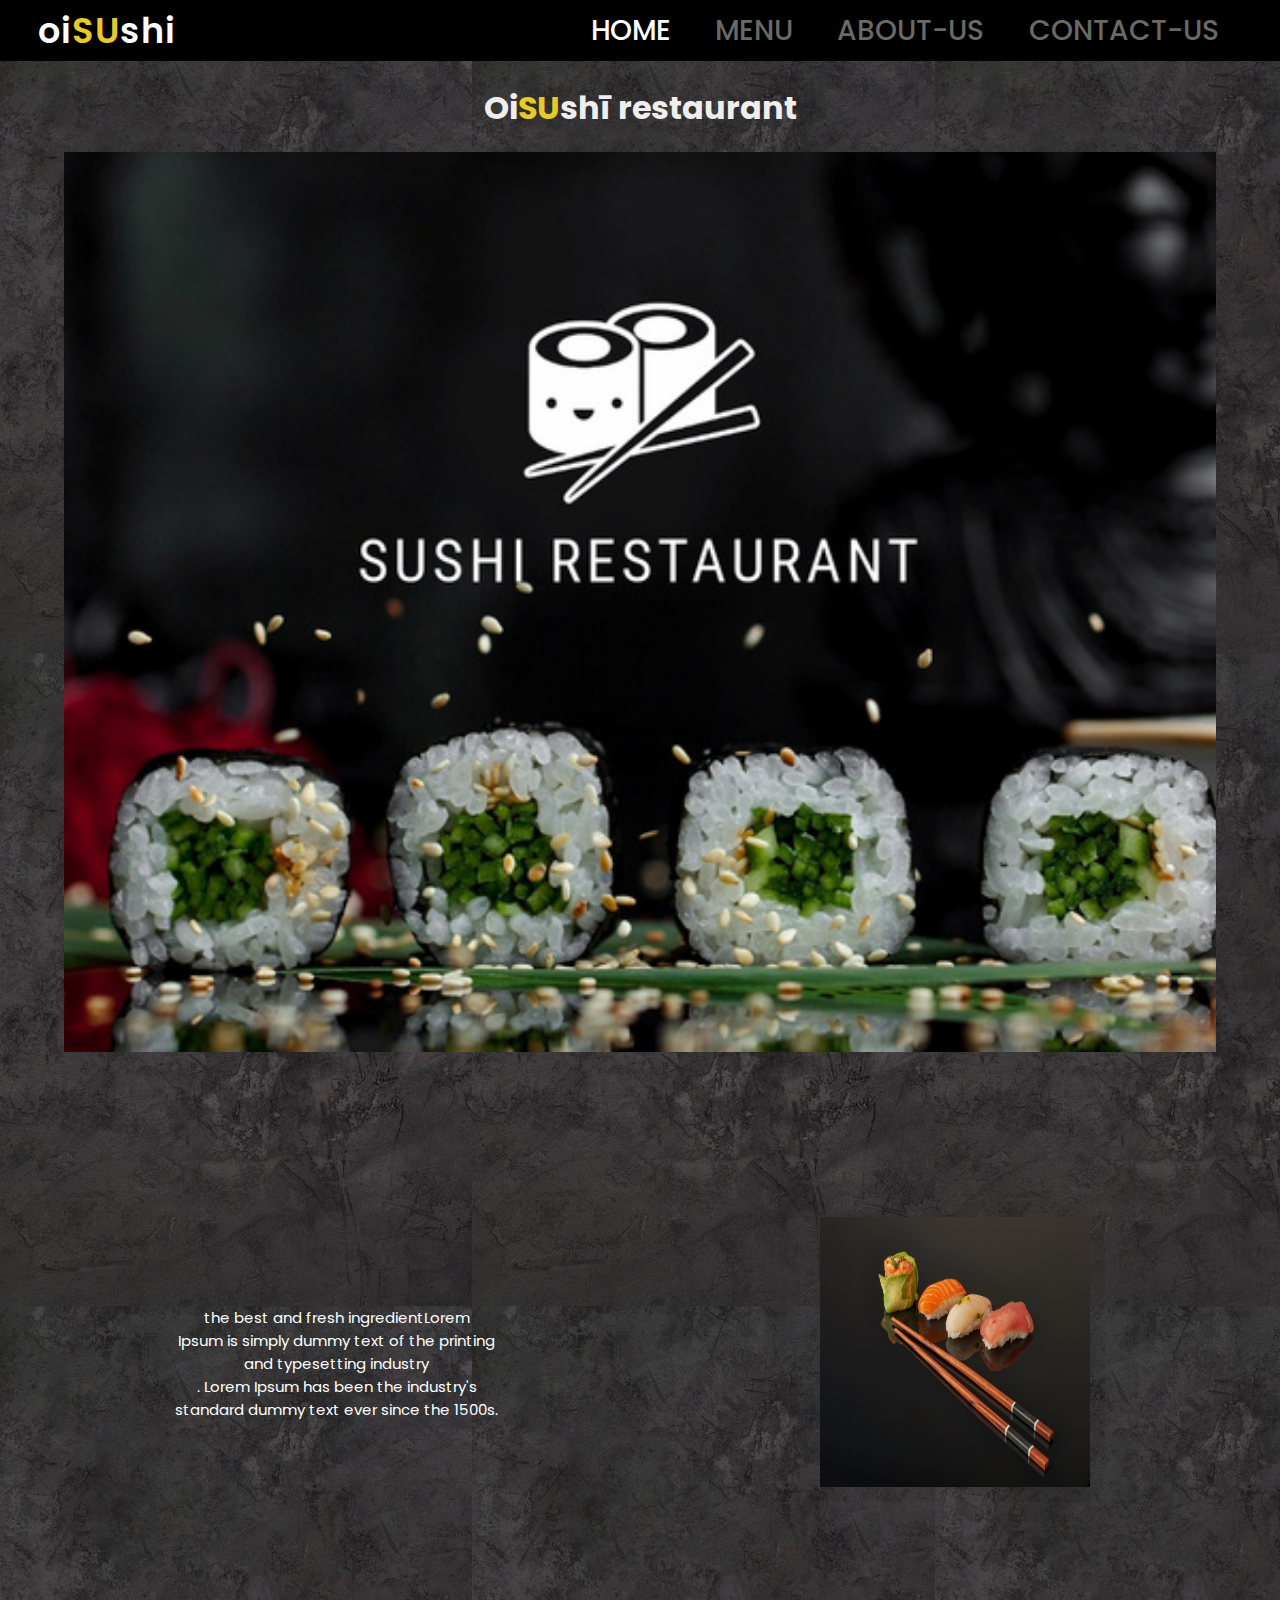
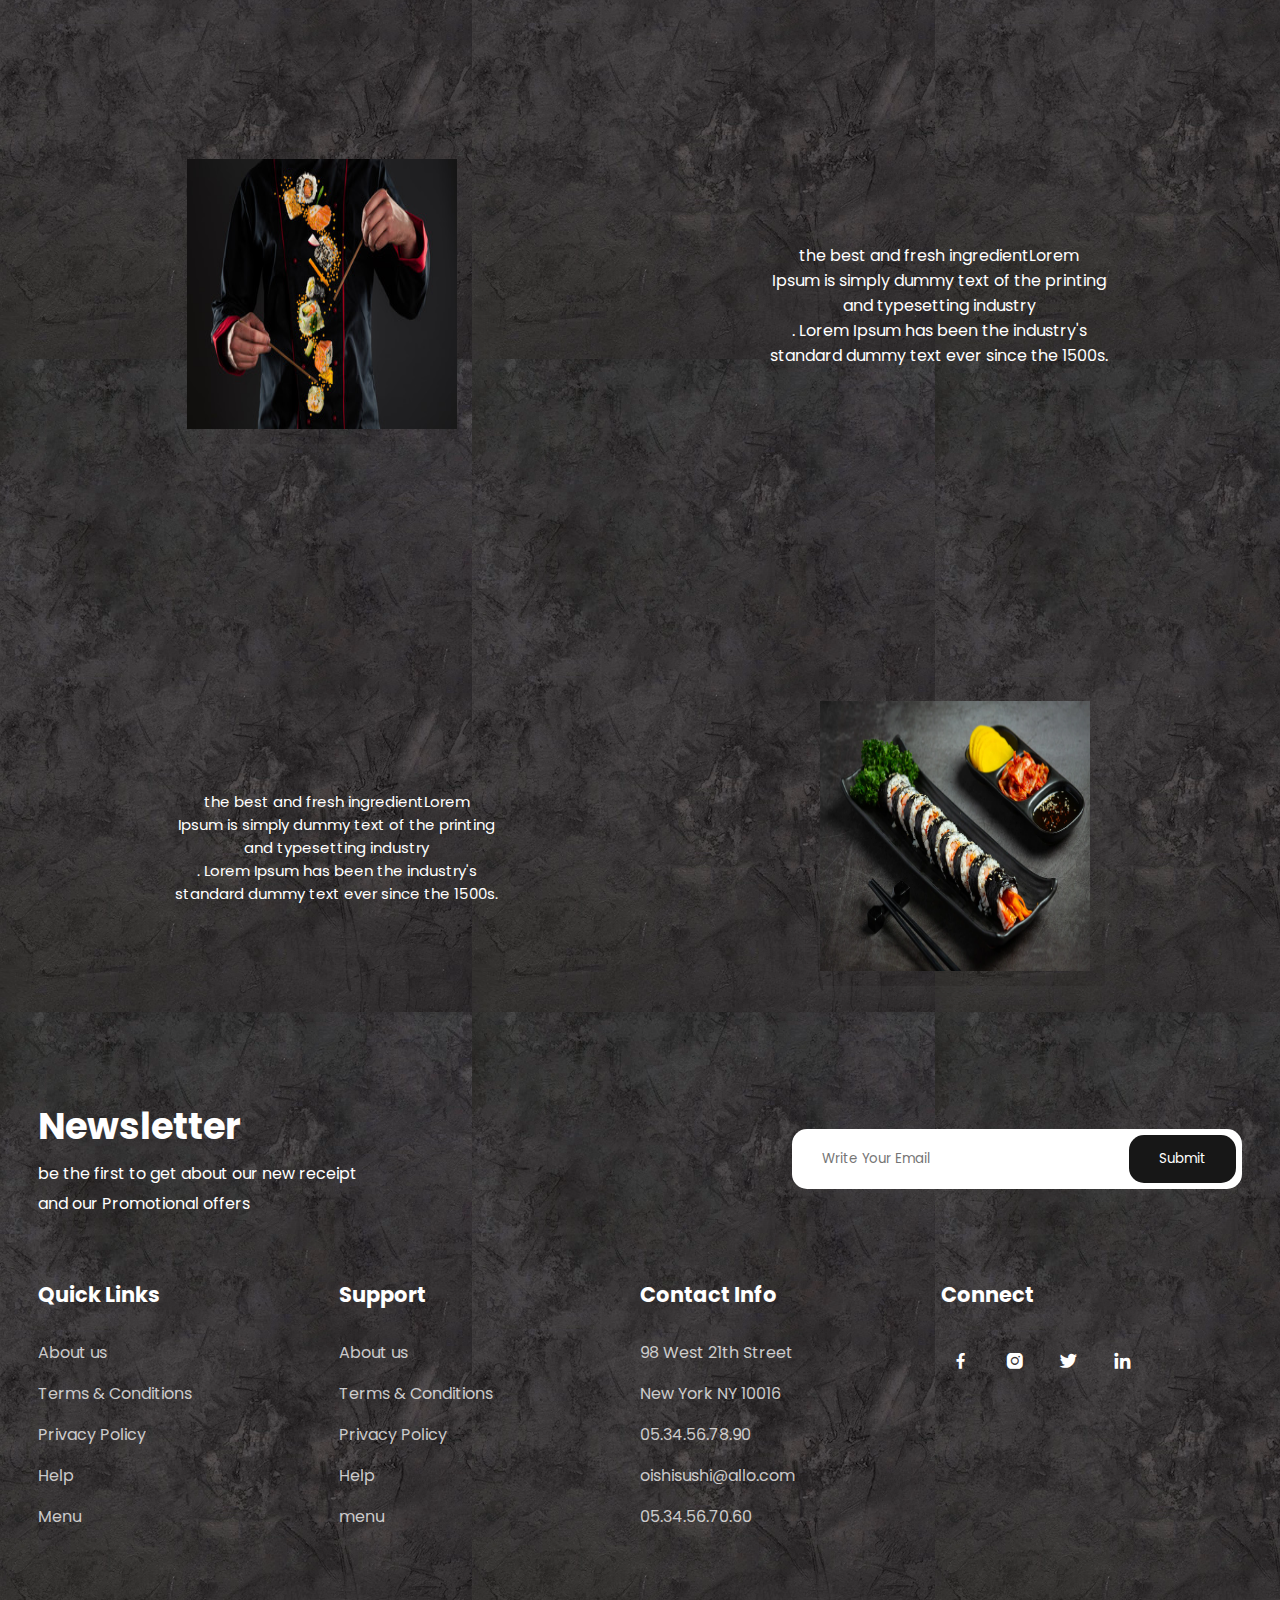
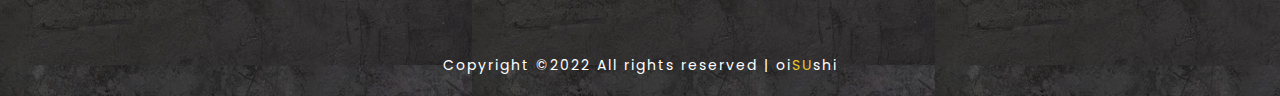
<file: index.html>
<!DOCTYPE html>
<html>
<head>
	<meta charset="utf-8">
	<meta name="viewport" content="width=device-width, initial-scale=1">
	<title>oiSushi - Delicious sushi</title>
	<link rel="stylesheet" type="text/css" href="css/css.css">

	<link rel="stylesheet"
  href="https://unpkg.com/boxicons@latest/css/boxicons.min.css">

  <link rel="preconnect" href="https://fonts.googleapis.com">
  <link rel="preconnect" href="https://fonts.gstatic.com" crossorigin>
  <link href="https://fonts.googleapis.com/css2?family=Paytone+One&family=Poppins:wght@100;200;300;400;500;600;700;800;900&display=swap" rel="stylesheet">
 <!-- SEO -->
    <!-- Primary Meta Tags -->
    <title>Hitaka - Your asian companion in food and delivery</title>
    <meta name="title" content="Hitaka -  Your asian companion in food and delivery">
    <meta name="description"
        content="With Meta Tags you can edit and experiment with your content then preview how your webpage will look on Google, Facebook, Twitter and more!">

    <!-- Open Graph / Facebook -->
    <meta property="og:type" content="website">
    <meta property="og:url" content="https://metatags.io/">
    <meta property="og:title" content="Hitaka -  Your asian companion in food and delivery">
    <meta property="og:description"
        content="With Meta Tags you can edit and experiment with your content then preview how your webpage will look on Google, Facebook, Twitter and more!">
    <meta property="og:image"
        content="https://metatags.io/assets/meta-tags-16a33a6a8531e519cc0936fbba0ad904e52d35f34a46c97a2c9f6f7dd7d336f2.png">

    <!-- Twitter -->
    <meta property="twitter:card" content="summary_large_image">
    <meta property="twitter:url" content="https://metatags.io/">
    <meta property="twitter:title" content="Hitaka -  Your asian companion in food and delivery">
    <meta property="twitter:description"
        content="With Meta Tags you can edit and experiment with your content then preview how your webpage will look on Google, Facebook, Twitter and more!">
    <meta property="twitter:image"
        content="https://metatags.io/assets/meta-tags-16a33a6a8531e519cc0936fbba0ad904e52d35f34a46c97a2c9f6f7dd7d336f2.png">
</head>
<body>
	<!--header--->
	<header>
		<a href="index.html" class="logo">oi<span style="color:#E8C928 ;">SU</span>shi</a>
		<div class="bx bx-menu" id="menu-icon"></div>

		<ul class="navbar">
			<li><a href="index.html" >HOME</a></li>
			<li><a href="menu.html"style="color: #696966;">MENU</a></li>
			<li><a href="about.html"style="color: #696966;">ABOUT-US</a></li>
			<li><a href="contact.html"style="color: #696966;">CONTACT-US</a></li>
		</ul>
	</header>
    <section class="rest">
        <h1>Oi<span style="color:#E8C928 ;">SU</span>shī restaurant </h1>
    </section>

	<!--Home section--->
	<section class="home" id="home">
		
	</section>

	<!--container--->
	<section class="container">
		

		<div class="row-items">
			
		     <div class="container-box">
				
				<p>the best and fresh ingredientLorem <br> Ipsum is simply dummy text of the printing <br>and typesetting industry<br>. Lorem Ipsum has been the industry's <br>standard dummy text ever since the 1500s.</p>
			</div>

			<div class="container-box">
				<div class="container-img">
					<img src="img/p3.jpg" alt="the best and delicious sushi,sushi,sushinearme,yosushi,oiSushi,genkisushi">
				</div>
				
			</div>

		</div>
	</section>

	<section class="container">
		

		<div class="row-items">
			<div class="container-box1">
				<div class="container-img">
					<img src="img/240_F_256060403_2cfLaKHbm4qQqDeiSCrWN0TnYizNy8Sr.jpg" alt="the best and delicious sushi,sushi,sushinearme,yosushi,oiSushi,genkisushi">
				</div>
				
			</div>
			
		     <div class="container-box1">
				
				<p>the best and fresh ingredientLorem <br> Ipsum is simply dummy text of the printing <br>and typesetting industry<br>. Lorem Ipsum has been the industry's <br>standard dummy text ever since the 1500s.</p>
			</div>

			

		</div>
	</section>
    <section class="container">
		

		<div class="row-items">
			
		     <div class="container-box">
				
				<p>the best and fresh ingredientLorem <br> Ipsum is simply dummy text of the printing <br>and typesetting industry<br>. Lorem Ipsum has been the industry's <br>standard dummy text ever since the 1500s.</p>
			</div>

			<div class="container-box">
				<div class="container-img">
					<img src="img/korean-food-kim-bap-steamed-rice-with-vegetables-seaweed_1150-42969.png" alt="the best and delicious sushi,sushi,sushinearme,yosushi,oiSushi,genkisushi">
				</div>
				
			</div>

		</div>
	</section>

	
	<!--Newsletter--->
	<section class="newsletter">
		<div class="news-text">
			<h2>Newsletter</h2>
			<p>be the first to get about our new receipt
                 <br> and our Promotional offers</p>
		</div>

		<div class="send">
			<form>
				<input type="email" placeholder="Write Your Email" required>
				<input type="submit" value="Submit">
			</form>
		</div>
	</section>

	<!--footer--->
	<section id="contact">
		<div class="footer">
			<div class="main">
				<div class="list">
					<h4>Quick Links</h4>
					<ul>
						<li><a href="#">About us</a></li>
						<li><a href="#">Terms & Conditions</a></li>
						<li><a href="#">Privacy Policy</a></li>
						<li><a href="#">Help</a></li>
						<li><a href="#">Menu</a></li>
					</ul>
				</div>

				<div class="list">
					<h4>Support</h4>
					<ul>
						<li><a href="#">About us</a></li>
						<li><a href="#">Terms & Conditions</a></li>
						<li><a href="#">Privacy Policy</a></li>
						<li><a href="#">Help</a></li>
						<li><a href="#">menu</a></li>
					</ul>
				</div>

				<div class="list">
					<h4>Contact Info</h4>
					<ul>
						<li><a href="#">98 West 21th Street</a></li>
						<li><a href="#">New York NY 10016</a></li>
						<li><a href="#">05.34.56.78.90</a></li>
						<li><a href="#">oishisushi@allo.com</a></li>
						<li><a href="#">05.34.56.70.60</a></li>
					</ul>
				</div>

				<div class="list">
					<h4>Connect</h4>
					<div class="social">
						<a href="#"><i class='bx bxl-facebook' ></i></a>
						<a href="#"><i class='bx bxl-instagram-alt' ></i></a>
						<a href="#"><i class='bx bxl-twitter' ></i></a>
						<a href="#"><i class='bx bxl-linkedin' ></i></a>
					</div>
				</div>
			</div>
		</div>

		<div class="end-text">
			<p>Copyright ©2022 All rights reserved | oi<span style="color:#E8C928 ;">SU</span>shi</p>
		</div>
	</section>

	<!--link to js--->
	<script type="text/javascript" src="js/js.js"></script>

</body>
</html>
</file>
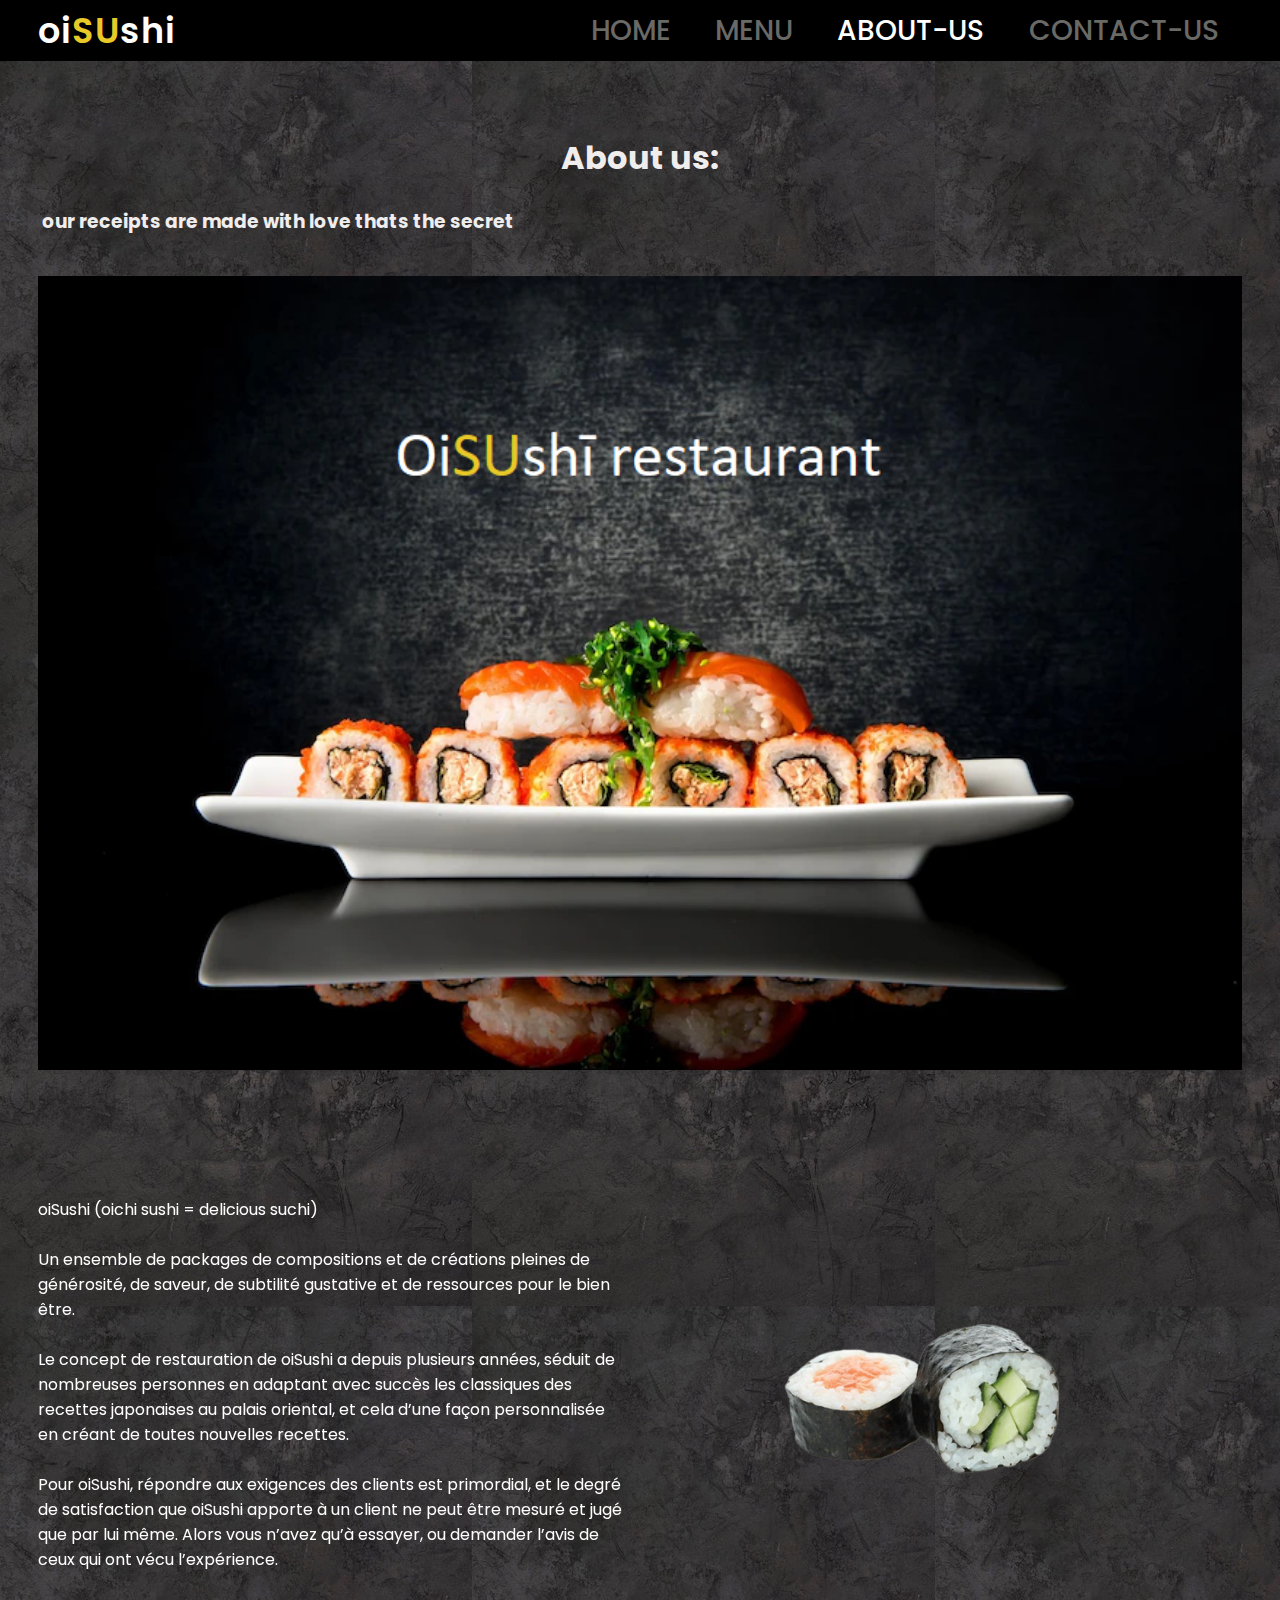
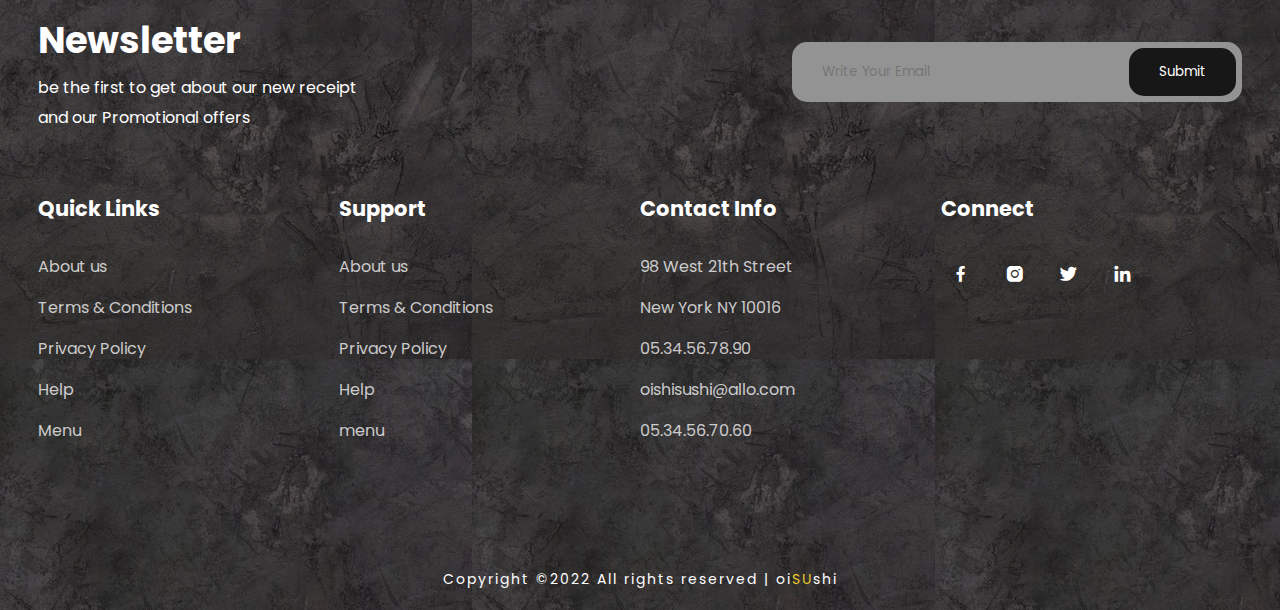
<file: about.html>
<!DOCTYPE html>
<html>
<head>
	<meta charset="utf-8">
	<meta name="viewport" content="width=device-width, initial-scale=1">
	<title>oiSushi - Delicious sushi</title>
	<link rel="stylesheet" type="text/css" href="css/css.css">

	<link rel="stylesheet"
  href="https://unpkg.com/boxicons@latest/css/boxicons.min.css">

  <link rel="preconnect" href="https://fonts.googleapis.com">
  <link rel="preconnect" href="https://fonts.gstatic.com" crossorigin>
  <link href="https://fonts.googleapis.com/css2?family=Paytone+One&family=Poppins:wght@100;200;300;400;500;600;700;800;900&display=swap" rel="stylesheet">

 <!-- SEO -->
    <!-- Primary Meta Tags -->
    <title>Hitaka - Your asian companion in food and delivery</title>
    <meta name="title" content="Hitaka -  Your asian companion in food and delivery">
    <meta name="description"
        content="With Meta Tags you can edit and experiment with your content then preview how your webpage will look on Google, Facebook, Twitter and more!">

    <!-- Open Graph / Facebook -->
    <meta property="og:type" content="website">
    <meta property="og:url" content="https://metatags.io/">
    <meta property="og:title" content="Hitaka -  Your asian companion in food and delivery">
    <meta property="og:description"
        content="With Meta Tags you can edit and experiment with your content then preview how your webpage will look on Google, Facebook, Twitter and more!">
    <meta property="og:image"
        content="https://metatags.io/assets/meta-tags-16a33a6a8531e519cc0936fbba0ad904e52d35f34a46c97a2c9f6f7dd7d336f2.png">

    <!-- Twitter -->
    <meta property="twitter:card" content="summary_large_image">
    <meta property="twitter:url" content="https://metatags.io/">
    <meta property="twitter:title" content="Hitaka -  Your asian companion in food and delivery">
    <meta property="twitter:description"
        content="With Meta Tags you can edit and experiment with your content then preview how your webpage will look on Google, Facebook, Twitter and more!">
    <meta property="twitter:image"
        content="https://metatags.io/assets/meta-tags-16a33a6a8531e519cc0936fbba0ad904e52d35f34a46c97a2c9f6f7dd7d336f2.png">
</head>
<body>
	<!--header--->
	<header>
		<a href="index.html" class="logo">oi<span style="color:#E8C928 ;">SU</span>shi</a>
		<div class="bx bx-menu" id="menu-icon"></div>

		<ul class="navbar">
			<li><a href="index.html"style="color: #696966;">HOME</a></li>
			<li><a href="menu.html"style="color: #696966;">MENU</a></li>
			<li><a href="about.html" >ABOUT-US</a></li>
			<li><a href="contact.html"style="color: #696966;">CONTACT-US</a></li>
		</ul>
	</header>
    <section class="rest">
        <br>
        <br>
        <h1>About us: </h1>
        <br>
        <h3 style="text-align:left ;"> <pre> our receipts are made with love thats the secret</h3>
    </section>

	<!--Home section--->
	<section class="home2" id="home">
		<div class="home-text">
            <img src="./img/roll.png" alt="the best and delicious sushi,sushi,sushinearme,yosushi,oiSushi,genkisushi" width="100%" ;
            height="100%">
		
			
			
		</div>
	</section>

	<!--container--->
    <section class="package" id="package">
		<div class="package-content">
			

			<div class="box">
				<div class="thum">
					
                    <p style="color: white;">       oiSushi (oichi sushi = delicious suchi) <br> <br>

                        Un ensemble de packages de compositions et de créations pleines de générosité, de saveur, de subtilité gustative et de ressources pour le bien être. <br><br>
                        
                        Le concept de restauration de  oiSushi a depuis plusieurs années, séduit de nombreuses personnes en adaptant avec succès les classiques des recettes japonaises au palais oriental, et cela d’une façon personnalisée en créant de toutes nouvelles recettes. <br><br>
                        
                        Pour oiSushi, répondre aux exigences des clients est primordial, et le degré de satisfaction que oiSushi apporte à un client ne peut être mesuré et jugé que par lui même. Alors vous n’avez qu’à essayer, ou demander l’avis de ceux qui ont vécu l’expérience.
                    
                    
                    </p>
					</div>
					
				</div>
                <div class="box">
                    <div class="thum">
                        <img src="./img/two-tasty-maki-isolated-white-background_185193-74717-removebg-preview.png" alt="the best and delicious sushi,sushi,sushinearme,yosushi,oiSushi,genkisushi">
                        
                    </div>
    
                    
                </div>
			   </div>

			
					
				</div>
			</div>

		</div>
	</section>
	<!--Newsletter--->
	<section class="newsletter">
		<div class="news-text">
			<h2>Newsletter</h2>
			<p>be the first to get about our new receipt
                 <br> and our Promotional offers</p>
		</div>

		<div class="send">
			<form>
				<input type="email" id="color" placeholder="Write Your Email" required>
				<input type="submit" value="Submit">
			</form>
		</div>
	</section>

	<!--footer--->
	<section id="contact">
		<div class="footer">
			<div class="main">
				<div class="list">
					<h4>Quick Links</h4>
					<ul>
						<li><a href="#">About us</a></li>
						<li><a href="#">Terms & Conditions</a></li>
						<li><a href="#">Privacy Policy</a></li>
						<li><a href="#">Help</a></li>
						<li><a href="#">Menu</a></li>
					</ul>
				</div>

				<div class="list">
					<h4>Support</h4>
					<ul>
						<li><a href="#">About us</a></li>
						<li><a href="#">Terms & Conditions</a></li>
						<li><a href="#">Privacy Policy</a></li>
						<li><a href="#">Help</a></li>
						<li><a href="#">menu</a></li>
					</ul>
				</div>

				<div class="list">
					<h4>Contact Info</h4>
					<ul>
						<li><a href="#">98 West 21th Street</a></li>
						<li><a href="#">New York NY 10016</a></li>
						<li><a href="#">05.34.56.78.90</a></li>
						<li><a href="#">oishisushi@allo.com</a></li>
						<li><a href="#">05.34.56.70.60</a></li>
					</ul>
				</div>

				<div class="list">
					<h4>Connect</h4>
					<div class="social">
						<a href="#"><i class='bx bxl-facebook' ></i></a>
						<a href="#"><i class='bx bxl-instagram-alt' ></i></a>
						<a href="#"><i class='bx bxl-twitter' ></i></a>
						<a href="#"><i class='bx bxl-linkedin' ></i></a>
					</div>
				</div>
			</div>
		</div>

		<div class="end-text">
			<p>Copyright ©2022 All rights reserved | oi<span style="color:#E8C928 ;">SU</span>shi</p>
		</div>
	</section>

	<!--link to js--->
	<script type="text/javascript" src="js/js.js"></script>

</body>
</html>
</file>
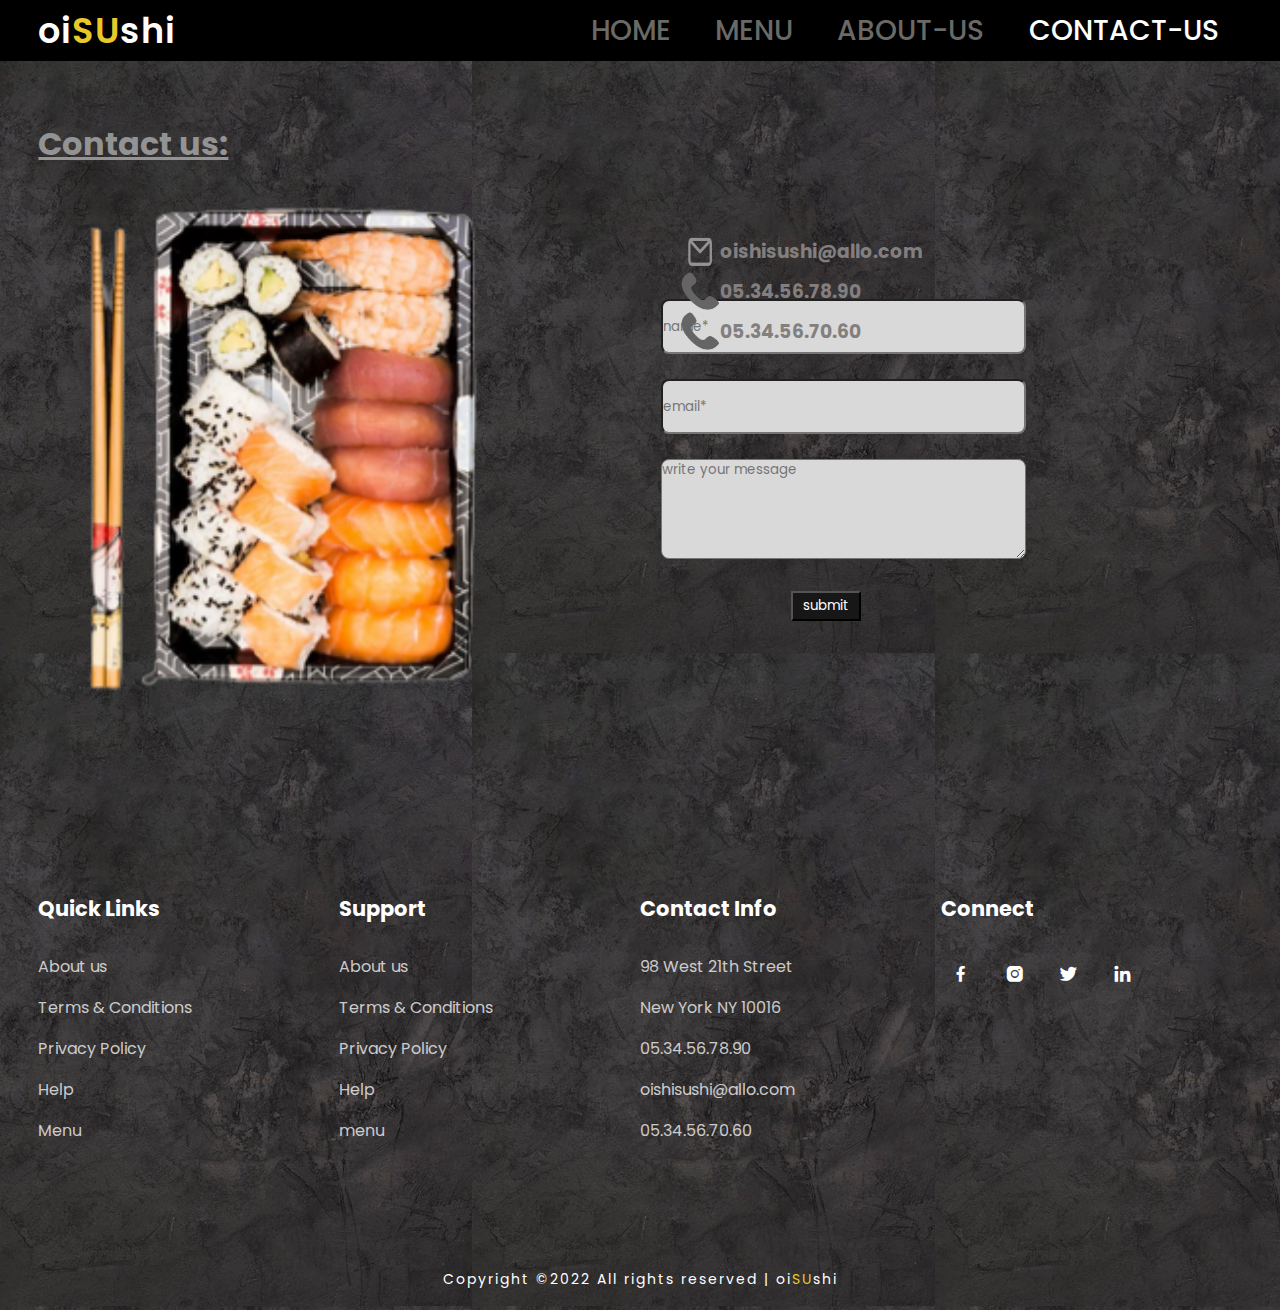
<file: contact.html>
<!DOCTYPE html>
<html>
<head>
	<meta charset="utf-8">
	<meta name="viewport" content="width=device-width, initial-scale=1">
	<title>oiSushi - Delicious sushi</title>
	<link rel="stylesheet" type="text/css" href="css/css.css">

	<link rel="stylesheet"
  href="https://unpkg.com/boxicons@latest/css/boxicons.min.css">

  <link rel="preconnect" href="https://fonts.googleapis.com">
  <link rel="preconnect" href="https://fonts.gstatic.com" crossorigin>
  <link href="https://fonts.googleapis.com/css2?family=Paytone+One&family=Poppins:wght@100;200;300;400;500;600;700;800;900&display=swap" rel="stylesheet">

 <!-- SEO -->
    <!-- Primary Meta Tags -->
    <title>Hitaka - Your asian companion in food and delivery</title>
    <meta name="title" content="Hitaka -  Your asian companion in food and delivery">
    <meta name="description"
        content="With Meta Tags you can edit and experiment with your content then preview how your webpage will look on Google, Facebook, Twitter and more!">

    <!-- Open Graph / Facebook -->
    <meta property="og:type" content="website">
    <meta property="og:url" content="https://metatags.io/">
    <meta property="og:title" content="Hitaka -  Your asian companion in food and delivery">
    <meta property="og:description"
        content="With Meta Tags you can edit and experiment with your content then preview how your webpage will look on Google, Facebook, Twitter and more!">
    <meta property="og:image"
        content="https://metatags.io/assets/meta-tags-16a33a6a8531e519cc0936fbba0ad904e52d35f34a46c97a2c9f6f7dd7d336f2.png">

    <!-- Twitter -->
    <meta property="twitter:card" content="summary_large_image">
    <meta property="twitter:url" content="https://metatags.io/">
    <meta property="twitter:title" content="Hitaka -  Your asian companion in food and delivery">
    <meta property="twitter:description"
        content="With Meta Tags you can edit and experiment with your content then preview how your webpage will look on Google, Facebook, Twitter and more!">
    <meta property="twitter:image"
        content="https://metatags.io/assets/meta-tags-16a33a6a8531e519cc0936fbba0ad904e52d35f34a46c97a2c9f6f7dd7d336f2.png">
</head>
<body>
	<!--header--->
	<header>
		<a href="index.html" class="logo">oi<span style="color:#E8C928 ;">SU</span>shi</a>
		<div class="bx bx-menu" id="menu-icon"></div>

		<ul class="navbar">
			<li><a href="index.html"style="color: #696966;">HOME</a></li>
			<li><a href="menu.html"style="color: #696966;">MENU</a></li>
			<li><a href="about.html" style="color: #696966;">ABOUT-US</a></li>
			<li><a href="contact.html" >CONTACT-US</a></li>
		</ul>
	</header>
    <section class="rest1">
        
        <h1>Contact us: </h1>
        </section>

    <section style="margin-top: -200px;" class="package" id="package">
		<div class="package-content">
			<div class="box">
				<div class="thum">
					<img src="./img/3OUD3-removebg-preview.png">
					
				</div>

				
			</div>
            <div class="Cont">
                <div class="contac">
                    <img src="./img/Sans_titre-removebg-preview.png" alt="the best and delicious sushi,sushi,sushinearme,yosushi,oiSushi,genkisushi" width="40px" height="40px">
                    <h3>oishisushi@allo.com</h3>
                </div>
                <div class="contac">
                    <img src="./img/106-1065571_phone-icon-grey-png-clipart-png-download-transparent-removebg-preview.png" alt="the best and delicious sushi,sushi,sushinearme,yosushi,oiSushi,genkisushi" width="40px" height="40px">
                    <h3>05.34.56.78.90</h3>
                </div>
                <div class="contac">
                    <img src="./img/106-1065571_phone-icon-grey-png-clipart-png-download-transparent-removebg-preview.png" alt="the best and delicious sushi,sushi,sushinearme,yosushi,oiSushi,genkisushi" width="40px" height="40px">
                    <h3>05.34.56.70.60</h3>
                    
                </div>
            </div>

			<div class="bix">
				<div >
					
                    <div>
                        
                        <input type="text" id="a" name="user_name" placeholder="name*">
                    </div>
                    <br>
                    <div>
                        
                        <input type="email" id="a" name="user_mail" placeholder="email*" >
                    </div>
                    <br>
                    <div>
                        
                        <textarea  type="text" id="b" name="user_message" placeholder="write your message"></textarea>
                    </div>
                    <br>
                    <div>
                        <button type="button" id="button">submit</button>
                    </div>
                    
					</div>
					
				</div>
			   </div>

			
					
				</div>
			</div>

		</div>
	</section>


	<!--footer--->
	<section id="contact">
		<div class="footer">
			<div class="main">
				<div class="list">
					<h4>Quick Links</h4>
					<ul>
						<li><a href="#">About us</a></li>
						<li><a href="#">Terms & Conditions</a></li>
						<li><a href="#">Privacy Policy</a></li>
						<li><a href="#">Help</a></li>
						<li><a href="#">Menu</a></li>
					</ul>
				</div>

				<div class="list">
					<h4>Support</h4>
					<ul>
						<li><a href="#">About us</a></li>
						<li><a href="#">Terms & Conditions</a></li>
						<li><a href="#">Privacy Policy</a></li>
						<li><a href="#">Help</a></li>
						<li><a href="#">menu</a></li>
					</ul>
				</div>

				<div class="list">
					<h4>Contact Info</h4>
					<ul>
						<li><a href="#">98 West 21th Street</a></li>
						<li><a href="#">New York NY 10016</a></li>
						<li><a href="#">05.34.56.78.90</a></li>
						<li><a href="#">oishisushi@allo.com</a></li>
						<li><a href="#">05.34.56.70.60</a></li>
					</ul>
				</div>

				<div class="list">
					<h4>Connect</h4>
					<div class="social">
						<a href="#"><i class='bx bxl-facebook' ></i></a>
						<a href="#"><i class='bx bxl-instagram-alt' ></i></a>
						<a href="#"><i class='bx bxl-twitter' ></i></a>
						<a href="#"><i class='bx bxl-linkedin' ></i></a>
					</div>
				</div>
			</div>
		</div>

		<div class="end-text">
			<p>Copyright ©2022 All rights reserved | oi<span style="color:#E8C928 ;">SU</span>shi</p>
		</div>
	</section>

	<!--link to js--->
	<script type="text/javascript" src="js/js.js"></script>

</body>
</html>
</file>
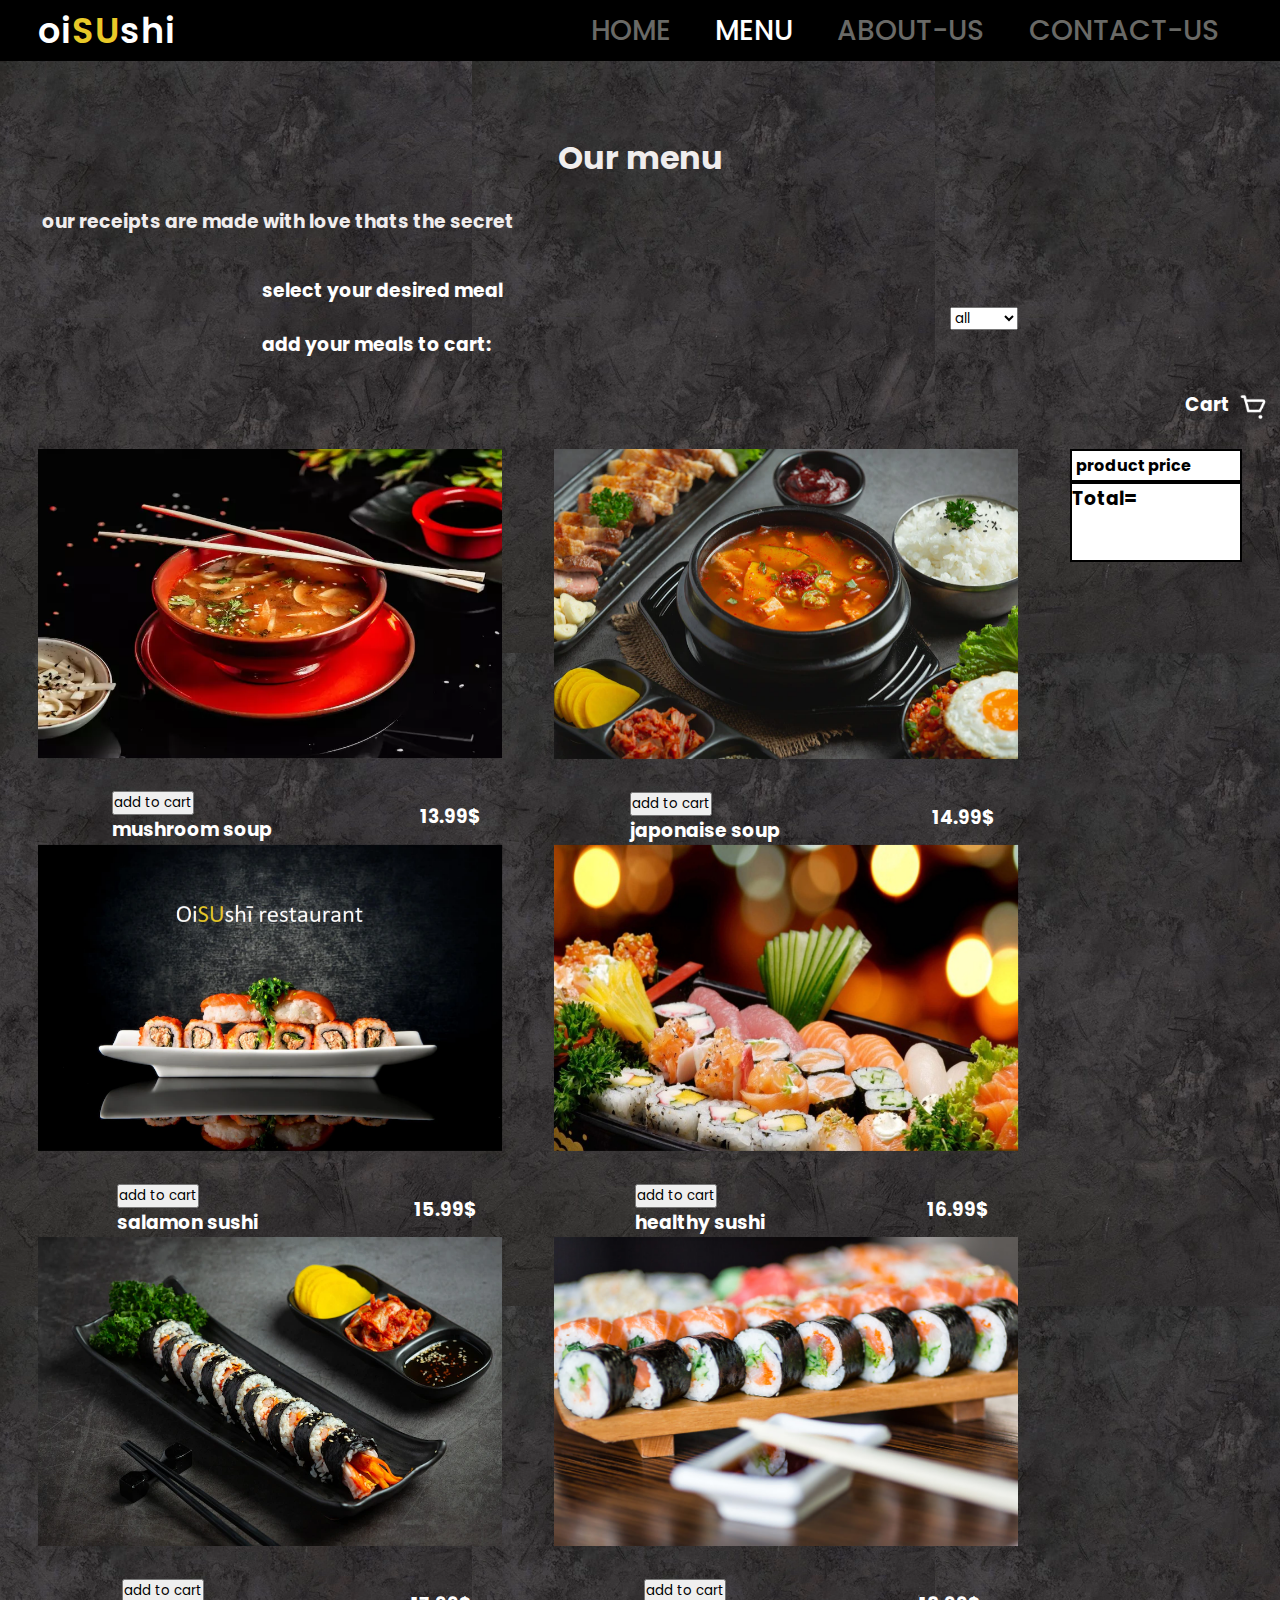
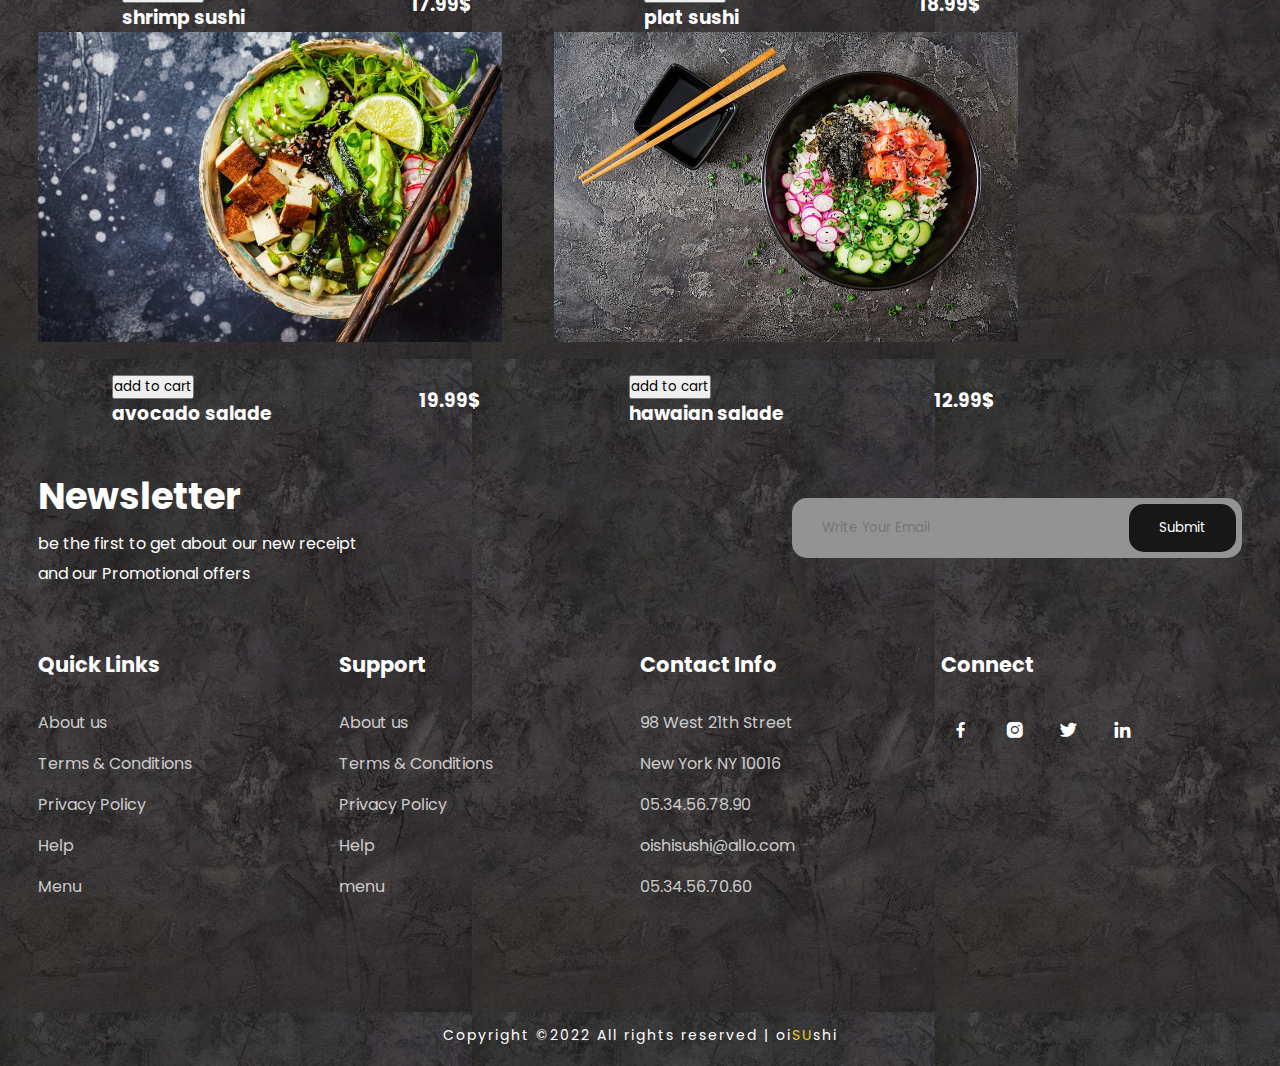
<file: menu.html>
<!DOCTYPE html>
<html>
<head>
	<meta charset="utf-8">
	<meta name="viewport" content="width=device-width, initial-scale=1">
	<title>oiSushi - Delicious sushi</title>
	<link rel="stylesheet" type="text/css" href="css/css.css">


	<link rel="stylesheet"
  href="https://unpkg.com/boxicons@latest/css/boxicons.min.css">

  <link rel="preconnect" href="https://fonts.googleapis.com">
  <link rel="preconnect" href="https://fonts.gstatic.com" crossorigin>
  <link href="https://fonts.googleapis.com/css2?family=Paytone+One&family=Poppins:wght@100;200;300;400;500;600;700;800;900&display=swap" rel="stylesheet">

 <!-- SEO -->
    <!-- Primary Meta Tags -->
    <title>Hitaka - Your asian companion in food and delivery</title>
    <meta name="title" content="Hitaka -  Your asian companion in food and delivery">
    <meta name="description"
        content="With Meta Tags you can edit and experiment with your content then preview how your webpage will look on Google, Facebook, Twitter and more!">

    <!-- Open Graph / Facebook -->
    <meta property="og:type" content="website">
    <meta property="og:url" content="https://metatags.io/">
    <meta property="og:title" content="Hitaka -  Your asian companion in food and delivery">
    <meta property="og:description"
        content="With Meta Tags you can edit and experiment with your content then preview how your webpage will look on Google, Facebook, Twitter and more!">
    <meta property="og:image"
        content="https://metatags.io/assets/meta-tags-16a33a6a8531e519cc0936fbba0ad904e52d35f34a46c97a2c9f6f7dd7d336f2.png">

    <!-- Twitter -->
    <meta property="twitter:card" content="summary_large_image">
    <meta property="twitter:url" content="https://metatags.io/">
    <meta property="twitter:title" content="Hitaka -  Your asian companion in food and delivery">
    <meta property="twitter:description"
        content="With Meta Tags you can edit and experiment with your content then preview how your webpage will look on Google, Facebook, Twitter and more!">
    <meta property="twitter:image"
        content="https://metatags.io/assets/meta-tags-16a33a6a8531e519cc0936fbba0ad904e52d35f34a46c97a2c9f6f7dd7d336f2.png">
</head>
<body>
	<!--header--->
	<header>
		<a href="index.html" class="logo">oi<span style="color:#E8C928 ;">SU</span>shi</a>
		<div class="bx bx-menu" id="menu-icon"></div>

		<ul class="navbar">
			<li><a href="index.html"style="color: #696966;">HOME</a></li>
			<li><a href="menu.html">MENU</a></li>
			<li><a href="about.html" style="color: #696966;" >ABOUT-US</a></li>
			<li><a href="contact.html"style="color: #696966;">CONTACT-US</a></li>
		</ul>
	</header>
    <section class="rest">
        <br>
        <br>
        <h1>Our menu </h1>
        <br>
        <h3 style="text-align:left ;"> <pre> our receipts are made with love thats the secret</h3>
    </section>

	<!--Home section--->
	<section  id="home">
		<div class="select">
			<div>
				<h3>select your desired meal</h3>
				<br>
				<h3 >add your meals to cart:</h3>
			</div>
			<div>
             <select  id="menu" onchange="filter(value)">
				<option value="all">all</option>
				<option value="sushi">sushi</option>
				<option value="soup">soup</option>
				<option value="salade">salade</option>
			 </select>
			</div>
			
		
			
		</div>
		
	</section>
	<div class="opa">
		<h3 >Cart</h3>
		<img src="./img/cart-removebg-preview.png" alt=""  width="50px" height="50px">
	</div>

	<section class="cartgrid" id="package">

		

		<div class="grid">
			<div id="c1" class="box">
				<div class="thum">
					<img src="./img/miso-soup-with-mushrooms-table_140725-5328_826x550.webp" alt="the best and delicious sushi,sushi,sushinearme,yosushi,oiSushi,genkisushi">
					
				</div>

				<div class="dest-content">
					<div class="location">
						<button onclick="add('mushroomsoup','mushroomsoupprice')">add to cart</button>
						<h3 id="mushroomsoup">mushroom soup</h3>
					</div>
					<div class="stars">
						<h3 id="mushroomsoupprice">13.99</h3>
						<h3>$</h3>
					</div>
				</div>
			</div>

			<div id="c2" class="box">
				<div class="thum">
					<img src="./img/rawz.png" alt="the best and delicious sushi,sushi,sushinearme,yosushi,oiSushi,genkisushi">
					
				</div>

				<div class="dest-content">
					<div class="location">
						<button onclick="add('japonaisesoup','japonaisesoupprice')">add to cart</button>
						<h3 id="japonaisesoup">japonaise soup</h3>
					</div>
					<div class="stars">
						<h3 id="japonaisesoupprice">14.99</h3>
						<h3>$</h3>
					</div>
				</div>
			</div>

			<div id="c3" class="box">
				<div class="thum">
					<img src="./img/roll.png">
					
				</div>

				<div class="dest-content">
					<div class="location">
						<button onclick="add('salamonsushi','salamonsushiprice')">add to cart</button>
						<h3 id="salamonsushi">salamon sushi</h3>
					</div>
					<div class="stars">
						<h3 id="salamonsushiprice">15.99</h3>
						<h3>$</h3>
					</div>
				</div>
			</div>
			<div id="c4" class="box">
				<div class="thum">
					<img src="./img/G5ahDmP3Mnrj85QMo_826x545resize.jpg" alt="the best and delicious sushi,sushi,sushinearme,yosushi,oiSushi,genkisushi">
					
				</div>

				<div class="dest-content">
					<div class="location">
						<button onclick="add('healthysushi','healthysushiprice')">add to cart</button>
						<h3 id="healthysushi">healthy sushi</h3>
					</div>
					<div class="stars">
						<h3 id="healthysushiprice">16.99</h3>
						<h3>$</h3>
					</div>
				</div>
			</div>
			<div id="c5" class="box">
				<div class="thum">
					<img src="./img/korean-food-kim-bap-steamed-rice-with-vegetables-seaweed_1150-42969.png">
					
				</div>

				<div class="dest-content">
					<div class="location">
						<button onclick="add('shrimpsushi','shrimpsushiprice')">add to cart</button>
						<h3 id="shrimpsushi">shrimp sushi</h3>
					</div>
					<div class="stars">
						<h3 id="shrimpsushiprice">17.99</h3>
						<h3>$</h3>
					</div>
				</div>
			</div>
			<div id="c6" class="box">
				<div class="thum">
					<img src="./img/namAfRF3BurkHtX3k.png" alt="the best and delicious sushi,sushi,sushinearme,yosushi,oiSushi,genkisushi">
					
				</div>

				<div class="dest-content">
					<div class="location">
						<button onclick="add('platsushi','platsushiprice')">add to cart</button>
						<h3 id="platsushi">plat sushi</h3>
					</div>
					<div class="stars">
						<h3 id="platsushiprice">18.99</h3>
						<h3>$</h3>
					</div>
				</div>
			</div>
			<div id="c7" class="box">
				<div class="thum">
					<img src="./img/poke-bowl-with-avocado-black-rice-smoked-tofu-vegetables-sprouts_79830-1957.jpg" alt="the best and delicious sushi,sushi,sushinearme,yosushi,oiSushi,genkisushi">
					
				</div>

				<div class="dest-content">
					<div class="location">
						<button onclick="add('avocadosalade','avocadosaladeprice')">add to cart</button>
						<h3 id="avocadosalade">avocado salade</h3>
					</div>
					<div class="stars">
						<h3 id="avocadosaladeprice">19.99</h3>
						<h3>$</h3>
					</div>
				</div>
			</div>
			<div id="c8" class="box">
				<div class="thum">
					<img src="./img/hawaiian-salmon-fish-poke-bowl-with-rice-radish-cucumber-tomato-sesame-seeds-seaweeds-buddha-bowl-diet-food-top-view-flat-lay_2829-19712.jpg" alt="the best and delicious sushi,sushi,sushinearme,yosushi,oiSushi,genkisushi">
					
				</div>

				<div class="dest-content">
					<div class="location">
						<button onclick="add('hawaiansalade','hawaiansaladeprice')">add to cart</button>
						<h3 id="hawaiansalade">hawaian salade</h3>
					</div>
					<div class="stars">
						<h3 id="hawaiansaladeprice">12.99</h3>
						<h3>$</h3>
					</div>
				</div>
			</div>

		</div>
		<div>
			<div class="cart">
                        
				<div id="inp" >
					<table id="e">
						<tr>
							<th>product</th>
							
							<th>price</th>
						</tr>
						
							
						
					</table>
					
				</div>
			</div>
			
			<div class="">
				
				<div type="text" id="inp1"  placeholder="total" >
					<h3>Total=</h3>
                <h3 id="htotal"></h3>
				</div>
			</div>
			
			
			</div>
		</div>
	</section>

	<!--Newsletter--->
	<section class="newsletter">
		<div class="news-text">
			<h2>Newsletter</h2>
			<p>be the first to get about our new receipt
                 <br> and our Promotional offers</p>
		</div>

		<div class="send">
			<form>
				<input type="email" id="color" placeholder="Write Your Email" required>
				<input type="submit" value="Submit">
			</form>
		</div>
	</section>

	<!--footer--->
	<section id="contact">
		<div class="footer">
			<div class="main">
				<div class="list">
					<h4>Quick Links</h4>
					<ul>
						<li><a href="#">About us</a></li>
						<li><a href="#">Terms & Conditions</a></li>
						<li><a href="#">Privacy Policy</a></li>
						<li><a href="#">Help</a></li>
						<li><a href="#">Menu</a></li>
					</ul>
				</div>

				<div class="list">
					<h4>Support</h4>
					<ul>
						<li><a href="#">About us</a></li>
						<li><a href="#">Terms & Conditions</a></li>
						<li><a href="#">Privacy Policy</a></li>
						<li><a href="#">Help</a></li>
						<li><a href="#">menu</a></li>
					</ul>
				</div>

				<div class="list">
					<h4>Contact Info</h4>
					<ul>
						<li><a href="#">98 West 21th Street</a></li>
						<li><a href="#">New York NY 10016</a></li>
						<li><a href="#">05.34.56.78.90</a></li>
						<li><a href="#">oishisushi@allo.com</a></li>
						<li><a href="#">05.34.56.70.60</a></li>
					</ul>
				</div>

				<div class="list">
					<h4>Connect</h4>
					<div class="social">
						<a href="#"><i class='bx bxl-facebook' ></i></a>
						<a href="#"><i class='bx bxl-instagram-alt' ></i></a>
						<a href="#"><i class='bx bxl-twitter' ></i></a>
						<a href="#"><i class='bx bxl-linkedin' ></i></a>
					</div>
				</div>
			</div>
		</div>

		<div class="end-text">
			<p>Copyright ©2022 All rights reserved | oi<span style="color:#E8C928 ;">SU</span>shi</p>
		</div>
	</section>

	<!--link to js--->
	<script type="text/javascript" src="js/js.js"></script>
	


</body>
</html>
</file>
<file: css/css.css>
*{
	padding: 0;
	margin: 0;
	box-sizing: border-box;
	font-family: 'Poppins', sans-serif;
	text-decoration: none;
	list-style: none;
	scroll-behavior: smooth;
}
:root{
	background-image: url(../img/web\ back.png);
	/* --bg-color: #fff; */
	--text-color: #ffffff;
	--second-color: #5a7184;
	--main-color:#171717;
	--big-font: 6rem;
	--h2-font: 3rem;
	--p-font: 1.1rem;
}
body{
	background: var(--bg-color);
	color: var(--text-color);
}

header{
	position: fixed;
	top: 0;
	right: 0;
	width: 100%;
	z-index: 1000;
	display: flex;
	align-items: center;
	justify-content: space-between;
	background: transparent;
	padding: 30px 18%;
	transition: ease .40s;
}
.logo{
	font-size: 35px;
	font-weight: 600;
	letter-spacing: 1px;
	color: var(--bg-color);
}
.navbar{
	display: flex;
}
.navbar a{
	color: white;
	font-size: 28px;

	font-weight: 500;
	padding: 10px 22px;
	border-radius: 4px;
	transition: ease .40s;
}
.navbar a:hover{
	background: var(#221314);
	color: white;
	box-shadow: 5px 10px 30px rgb(85 85 85 / 20%);
	border-radius: 4px;
}
#menu-icon{
	color: white;
	font-size: 35px;
	z-index: 10001;
	cursor: pointer;
	display: none;
}
#color{
	background-color: #939393;
}

section{
	padding: 80px 18%;
}
.home{
	display: flex;
	flex-direction: row;
	margin-top: auto;
	margin-left: auto;
	margin-right: auto;
	/* position: relative; */
	width: 90%;
	height: 100vh;
	background: url(../img/website-design-preview-52512.jpg);
	background-size: cover;
	background-position: center;
	display: grid;
	grid-template-columns: repeat(1, 1fr);
	align-items: center;
}
.home-text{
	width: 100%;
	height: 100%;
}

.home-text h1{
	font-size: var(--big-font);
	line-height: 1.2;
	color: var(--bg-color);
	font-family: 'Paytone One', sans-serif;
	letter-spacing: 4px;
	margin-bottom: 20px;
}
.home-text p{
	color: #ffffffbf;
	font-size: 20px;
	font-weight: 400;
	line-height: 38px;
	margin-bottom: 50px;
}
.home-btn{
	display: inline-block;
	font-size: 16px;
	padding: 15px 30px;
	background: #ffffffbf;
	color: var(--main-color);
	border-radius: 4px;
	transition: ease .40s;
}
.home-btn:hover{
	background: var(--bg-color);
	transform: scale(1.1);
}
.rest{
	text-align: center;
	color: #f0eded;
	margin-top: 5%;

}
.rest1{
	margin-top: 100px;
	color: #939393;
	text-decoration: underline;
	text-align: left;

}
#a{
	border-radius: 8px;
	background-color: #D9D9D9;
	height: 55px; 
	width:140%;
}
.aze{
	display: flex;
	flex-direction: row;
}


#b{
	background-color: #D9D9D9;
	height: 100px; 
	width:140%;
	border-radius: 8px;
	
}
#button{
	width: 70px;
	height: 30px;
	margin-left: 50%;
	
	align-items: center;
	color: white;
	background-color: #171717;
}
header.sticky{
	/* background: var(--bg-color); */
	padding: 10px 18%;
	box-shadow: rgba(33,35,38, 0.1) 0px 10px 10px -10px;
}
.sticky .logo{
	color: var(--text-color);
}
.sticky .navbar a{
	color: var(--text-color);
} 

.text h2{
	font-size: var(--h2-font);
	line-height: 1.1;
}
.row-items{
	display: grid;
	grid-template-columns: repeat(auto-fit, minmax(250px, auto));
	grid-gap: 2rem;
	align-items: center;
	text-align: center;
	margin-top: 5rem;
}
.container-box{
	background: var(--bg-color);
	padding: 50px 10px;
	border-radius: 4px;
	transition: all 1s ease 0s;
	cursor: pointer;
}
.container-box1{
	background: var(--bg-color);
	padding: 50px 10px;
	border-radius: 4px;
	transition: all 1s ease 0s;
	cursor: pointer;
	
}

.container-img img{
	height: 300px;
	width: 300px;
	padding: 15px;
	background: var(--bg-color);
	box-shadow: 5px 10px 30px rgb(85 85 85 / 20%);
	border-radius: 4px;
	margin-bottom: 15px;
	cursor: pointer;
}
.container-img-b img{
	width: 100%;
	background: var(--bg-color);
	box-shadow: 5px 10px 30px rgb(85 85 85 / 20%);
	border-radius: 4px;
	margin-bottom: 15px;
	cursor: pointer;
}
.container-box h4{
	font-size: 24px;
	font-weight: 600;
	margin-bottom: 8px;
}
.container-box p{
	font-size: 15px;
	color: white;
}


.title{
	text-align: center;
}
.title h2{
	font-size: var(--h2-font);
	line-height: 1.2;
}
.grid{
	display: grid;
	grid-template-columns: 50% 50% ;
}
.cartgrid{
	display: flex;
	
	flex-direction: row;

}
.package-content{
	display: grid;
	grid-template-columns: repeat(auto-fit, minmax(200px, auto));
	grid-gap: 2rem;
	align-items: center;
	margin-top: 5rem;
}
.thum{
	position: relative;
	transition: all .3s cubic-bezier(.445,.05,.55,.95);
	will-change: filter;
	cursor: pointer;
}
.thum img{
	width: 90%;
	height: auto;
}
.thum h3{
	position: absolute;
	font-size: 30px;
	font-weight: 600;
	text-align: right;
	color: white;
	top: 36px;
	right: 40px;
	
}
.dest-content{
	display: flex;
	flex-wrap: wrap;
	align-items: center;
	justify-content: space-around;
	padding-top: 24px;
}
.stars i{
	
	color: var(--main-color);
	font-size: 20px;
}
.stars{
	display: flex;
}
.location h4{
	font-size: 24px;
	font-weight: 600;
	margin-bottom: 8px;
}
.location p{
	font-size: 15px;
	color: var(--second-color);
}
.select{
	display: flex;
	flex-direction: row;
	align-items: center;
	justify-content: space-around;
	
}
#sal{
	width: 170px;
	height: 40px;
}
#inp{
	width: 172px;
	height: auto;
	/* padding-bottom: 4%; */
	background-color:white ;
	 color:black;
	 border: 2px  solid black;
	 
}
#inp1{
	
	display: flex;
	width: 172px;
	height: 80px;
	background-color:white ;
	color:black;
	border: 2px  solid black;
}
#cart{
	text-align: end;
}
.opa{
	display: flex;
	justify-content: end;
	align-items: center;
}
.cart{
	width: 115%;
}	
td{
	font-size: 13px;
}

th{
	padding-left: 2%;
}
.bix{
	display: flex;
	width: 100%;
}
.destination-content{
	display: grid;
	grid-template-columns: repeat(auto-fit, minmax(340px, auto));
	grid-gap: 2rem;
	align-items: center;
	margin-top: 5rem;
}
.col-content, .blog-content{
	position: relative;
}
.col-content img, .blog-content img{
	width: 100%;
	height: 500px;
	object-fit: cover;
	border-radius: 15px;
	filter: brightness(80%);
	transition: all .3s cubic-bezier(.495,.05,.55,.95);
	will-change: filter;
}
.col-content h5{
	position: absolute;
	font-size: 22px;
	font-weight: 500;
	color: var(--bg-color);
	left: 15px;
	bottom: 60px;
}
.blog-content h5{
	position: absolute;
	font-size: 22px;
	font-weight: 500;
	color: var(--bg-color);
	left: 15px;
	bottom: 100px;
}
.col-content p, .blog-content p{
	position: absolute;
	font-size: 15px;
	color: var(--bg-color);
	left: 15px;
	bottom: 30px;
	letter-spacing: 2px;
}
.col-content img:hover{
	filter: brightness(100%) hue-rotate(45deg);
	transform: scale(1.04);
	cursor: pointer;
}
.blog-content img:hover{
	-webkit-filter: brightness(30%);
    -webkit-transition: all 1s ease;
    -moz-transition: all 1s ease;
    -o-transition: all 1s ease;
    -ms-transition: all 1s ease;
    transition: all 1s ease;
	cursor: pointer;
}

.newsletter{
	display: flex;
	flex-wrap: wrap;
	align-items: center;
	justify-content: space-between;
	grid-gap: 3rem;
}
.news-text h2{
	font-size: var(--h2-font);
	color: white;
	margin-bottom: 5px;
}
.news-text p{
	font-size: var(--p-font);
	color: white;
	line-height: 30px;
}
.newsletter form{
	max-width: 100%;
	width: 450px;
	position: relative;
}
.newsletter form input:first-child{
	display: inline-block;
	width: 100%;
	padding: 20px 150px 20px 30px;
	box-shadow: 5px 10px 30px rgb(85 85 85 / 20%);
	outline: none;
	border: none;
	border-radius: 15px;
}
.newsletter form input:last-child{
	display: inline-block;
	position: absolute;
	outline: none;
	border: none;
	padding: 14px 30px;
	border-radius: 15px;
	background: var(--main-color);
	color: white;
	top: 6px;
	right: 6px;
	cursor: pointer;
}

#contact{
	background: var(#5a7184);
}
.main{
	display: flex;
	flex-wrap: wrap;
}
.footer{
	padding: 20px 0;
}
.list{
	width: 25%;
}
.list h4{
	font-size: 21px;
	color: var(--bg-color);
	margin-bottom: 30px;
	position: relative;
}
.list h4::before{
	content: "";
	position: absolute;
	height: 2px;
	width: 60px;
	left: 0;
	bottom: -10px;
	background: var(--bg-color);
}
.list ul li:not(last-child) {
	margin-bottom: 16px;
}
.list ul li a{
	color: #ffffffbf;
	font-size: var(--p-font);
	display: block;
	transition: .3s;
}

.list .social a{
	height: 40px;
	width: 40px;
	background: var(--bg-color);
	color:white;
	display: inline-flex;
	align-items: center;
	justify-content: center;
	font-size: 21px;
	border-radius: 15px;
	transition: .3s;
	margin-right: 10px;
}
.list .social a:hover{
	transform: scale(1.1);
}
.end-text{
	text-align: center;
	padding-top: 90px;
}
.end-text p{
	color: white;
	font-size: 14px;
	letter-spacing: 2px;
}

@media (max-width: 1400px){
	header{
		background-color: #000000;
		padding: 4px 3%;
		transition: .2s;
	}
	header.sticky{
		padding: 10px 3%;
		transition: .2s;
	}
	section{
		padding: 20px 3%;
		transition: .2s;
	}
	:root{
		--big-font: 4.5rem;
	  --h2-font: 2.3rem;
	  --p-font: 1rem;
	  transition: .2s;
	}
}

@media (max-width: 1040px){
	
	.cartgrid{
		
		display: flex;
		
		flex-direction: column-reverse;
	
	}
	.grid{
		display: grid;
		grid-template-columns: revert;
	}
	.Cont{
		display: none;
		margin-top:  4%;
		position: absolute;
		top: 20%;
		right: 28%;
	}
	#menu-icon{
		display: block;
	}
	.stick #menu-icon{
		color: var(--text-color);
	}
	.home{
		height: 88vh;
	}
	.navbar{
		position: absolute;
		top: 0;
		right: -100%;
		width: 270px;
		height: 120vh;
		background: #1a1919;
		display: flex;
		flex-direction: column;
		align-items: center;
		padding: 150px 30px;
		transition: 0.5s all;
	}
	.navbar a{
		display: block;
		margin: 1.2rem 0;
	}
	.sticky .navbar a{
		color: white;
	}
	.navbar a:hover{
		color: white;
	}
	.open{
		right: 0;
	}
	.list{
		width: 50%;
		margin-bottom: 12px;
	}
	.contac{
		display: flex;
		flex-direction: row;
		align-items: center;
	
        color: #ffffff;
	}
}

@media (max-width: 575px){
	
	.cartgrid{
		
		display: flex;
		
		flex-direction: column-reverse;
	
	}
	.grid{
		display: grid;
		grid-template-columns: revert;
	}
	.Cont{
		display: none;
		margin-top:  4%;
		position: absolute;
		top: 20%;
		right: 28%;
	}
	.list{
		width: 100%;
	}
	.newsletter form{
		width: 350px;
	}
	:root{
		--big-font: 3.8rem;
	  --h2-font: 1.8rem;
	  transition: .2s;
	}
	.text{
		text-align: center;
	}
	.home{
		height: 85vh;
		transition: .2s;
	}
	.contac{
		display: flex;
		flex-direction: row;
		align-items: center;
	
        color: #ffffff;
	}
}


.Cont{
	margin-top:  4%;
	position: absolute;
    top: 20%;
    right: 28%;
   
}
.contac{
	display: flex;
	flex-direction: row;
	align-items: center;
	color: #847f7f;
	
}
</file>
